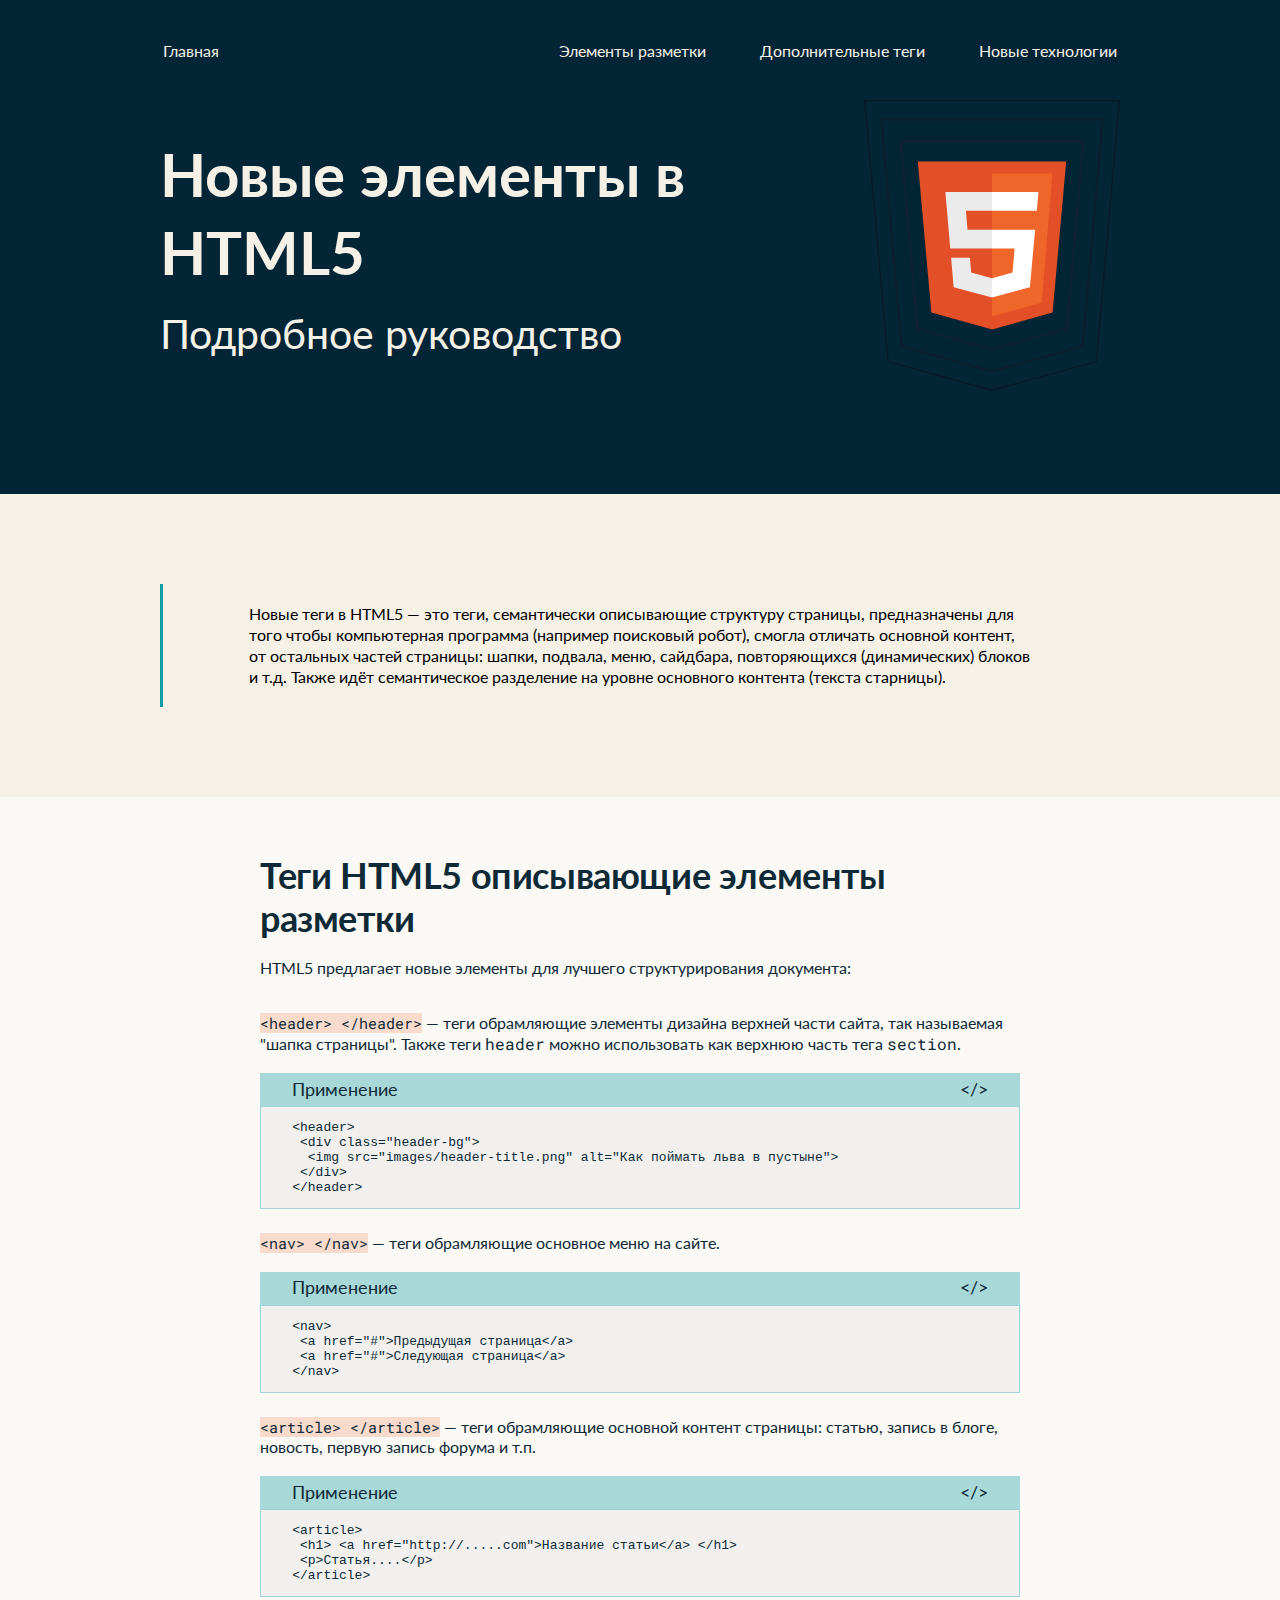
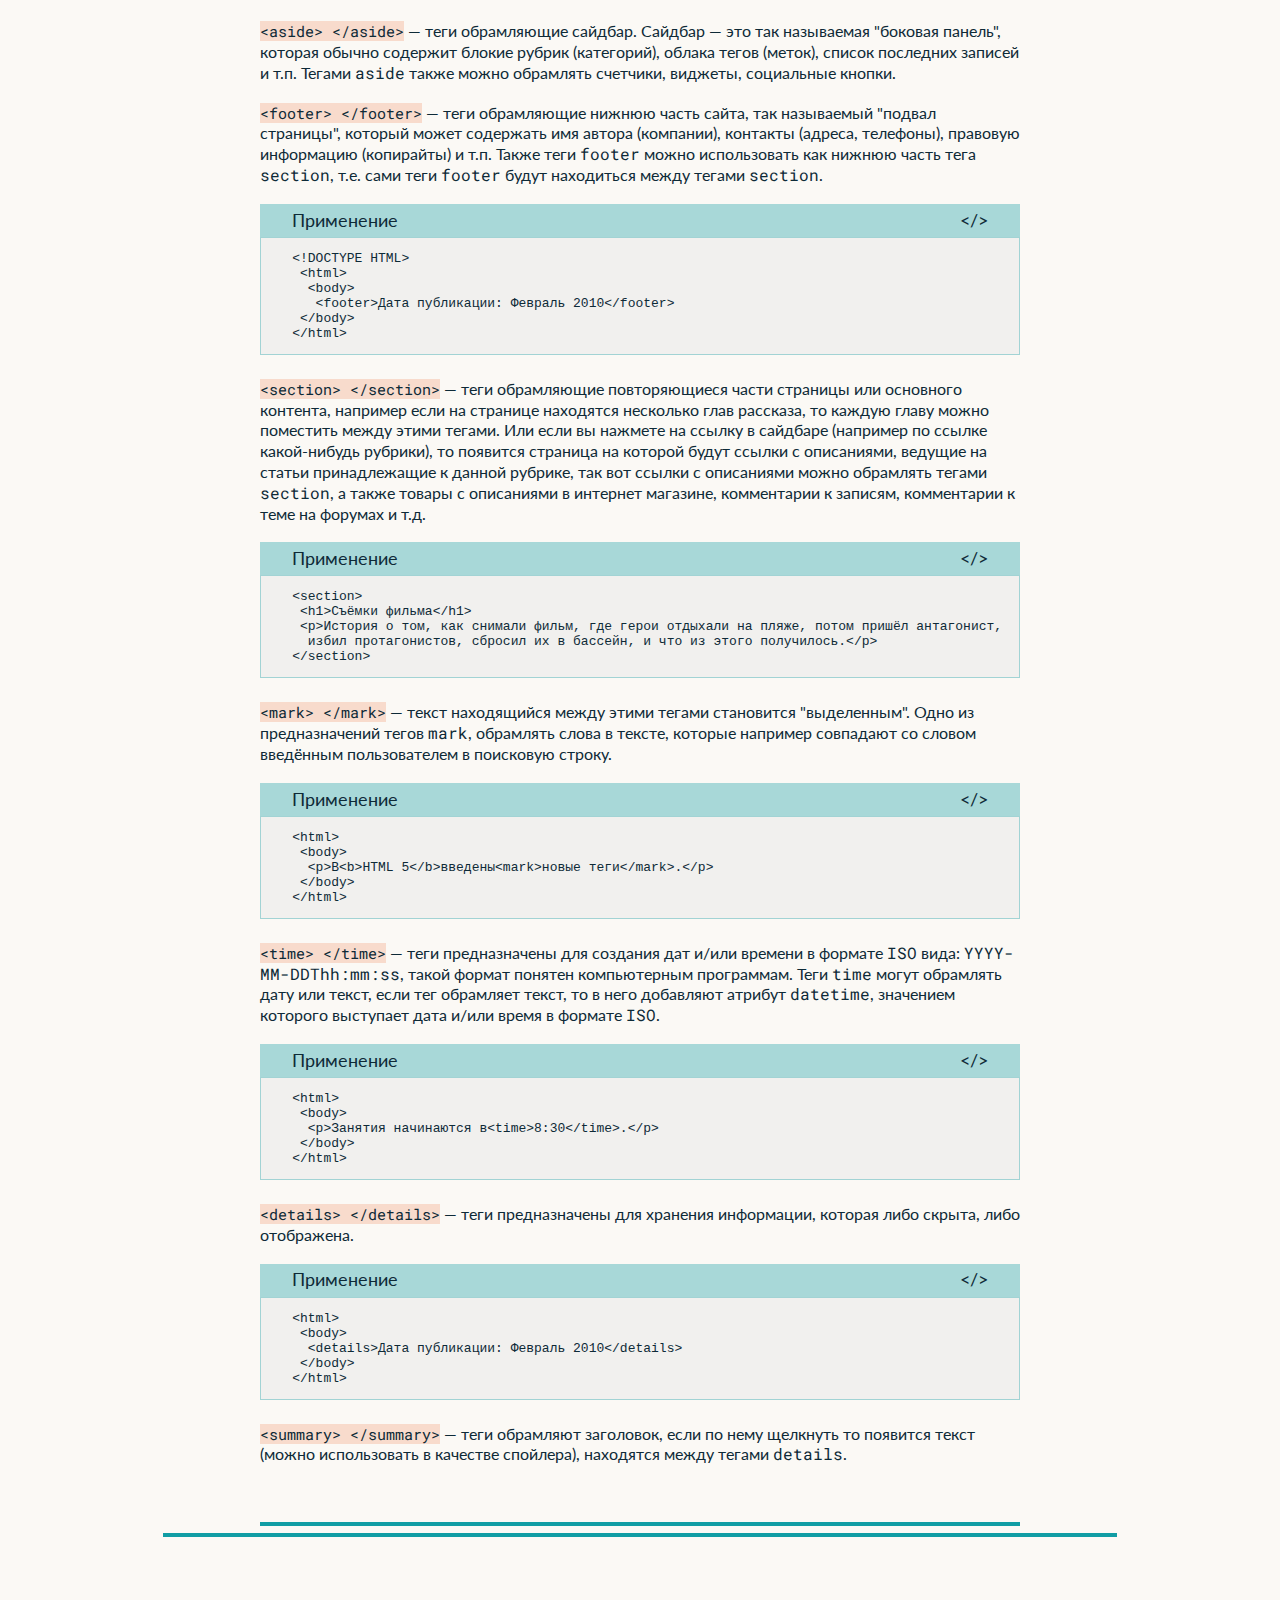
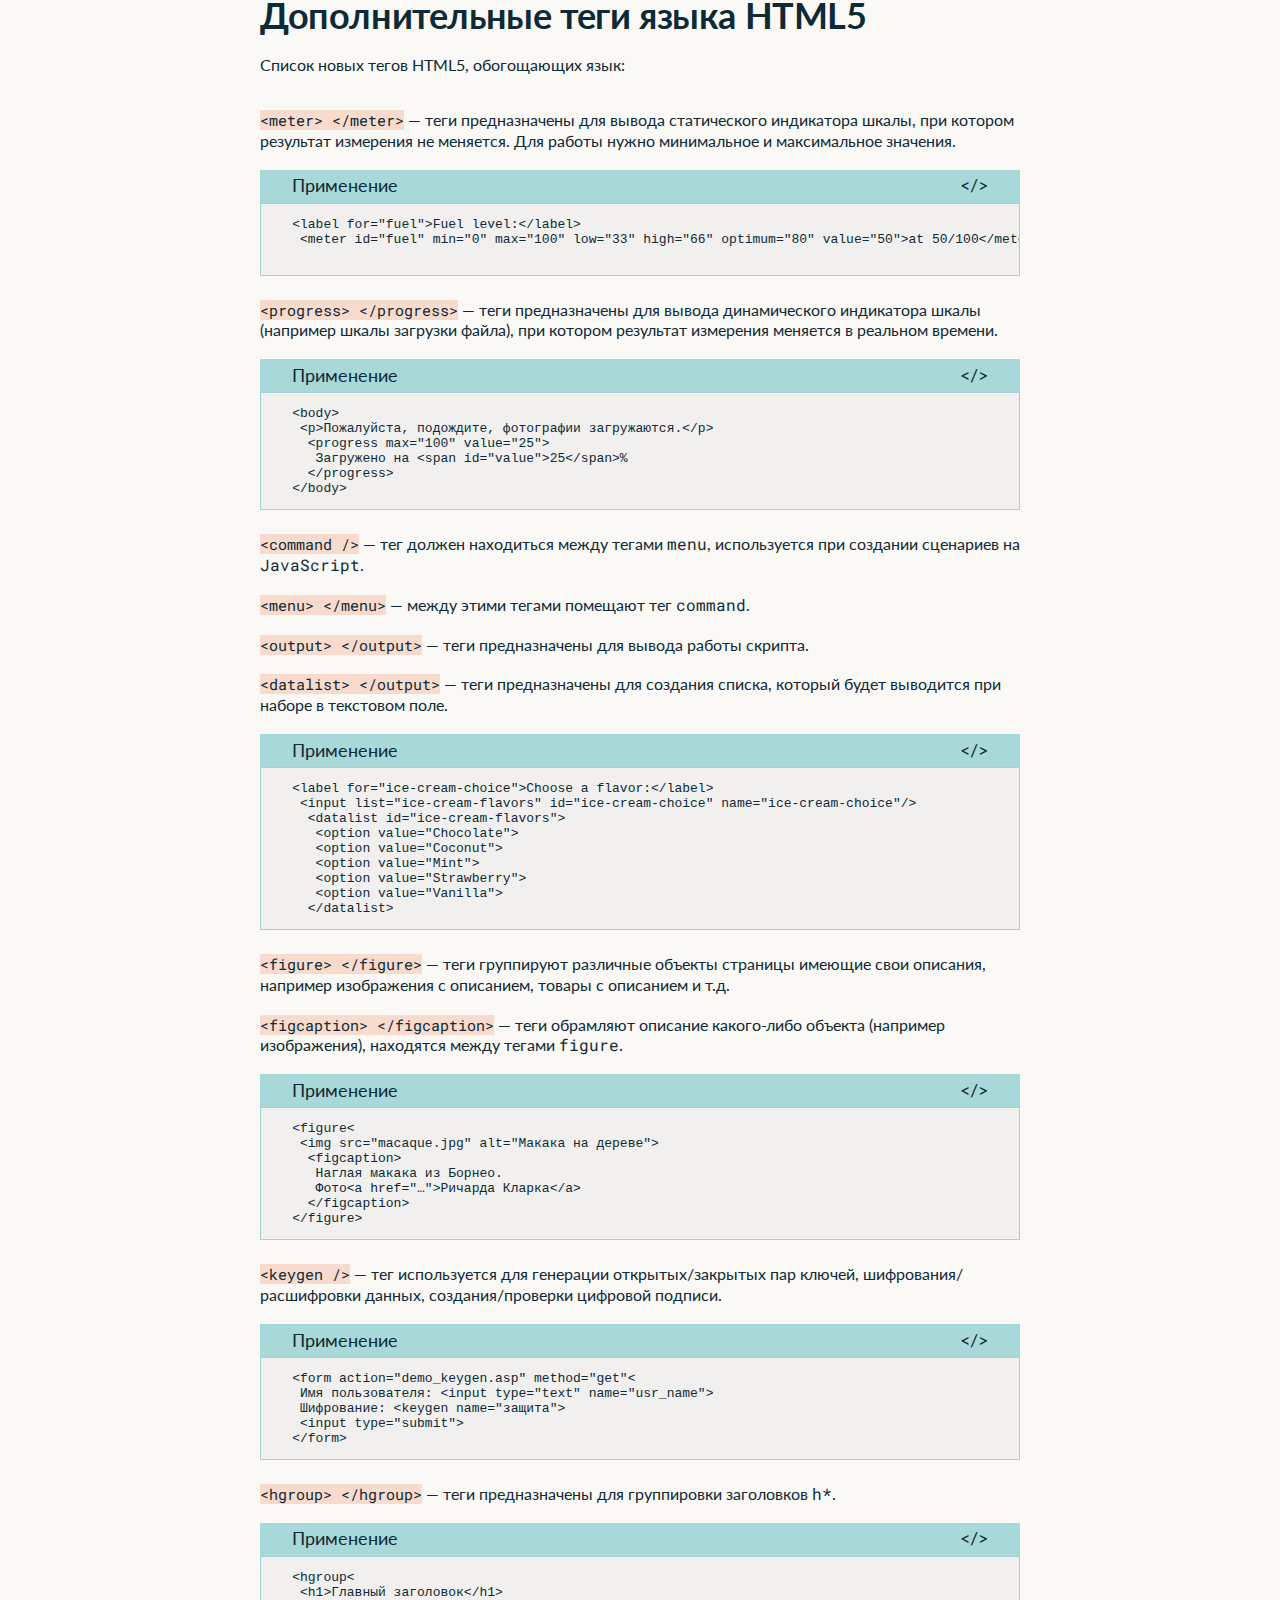
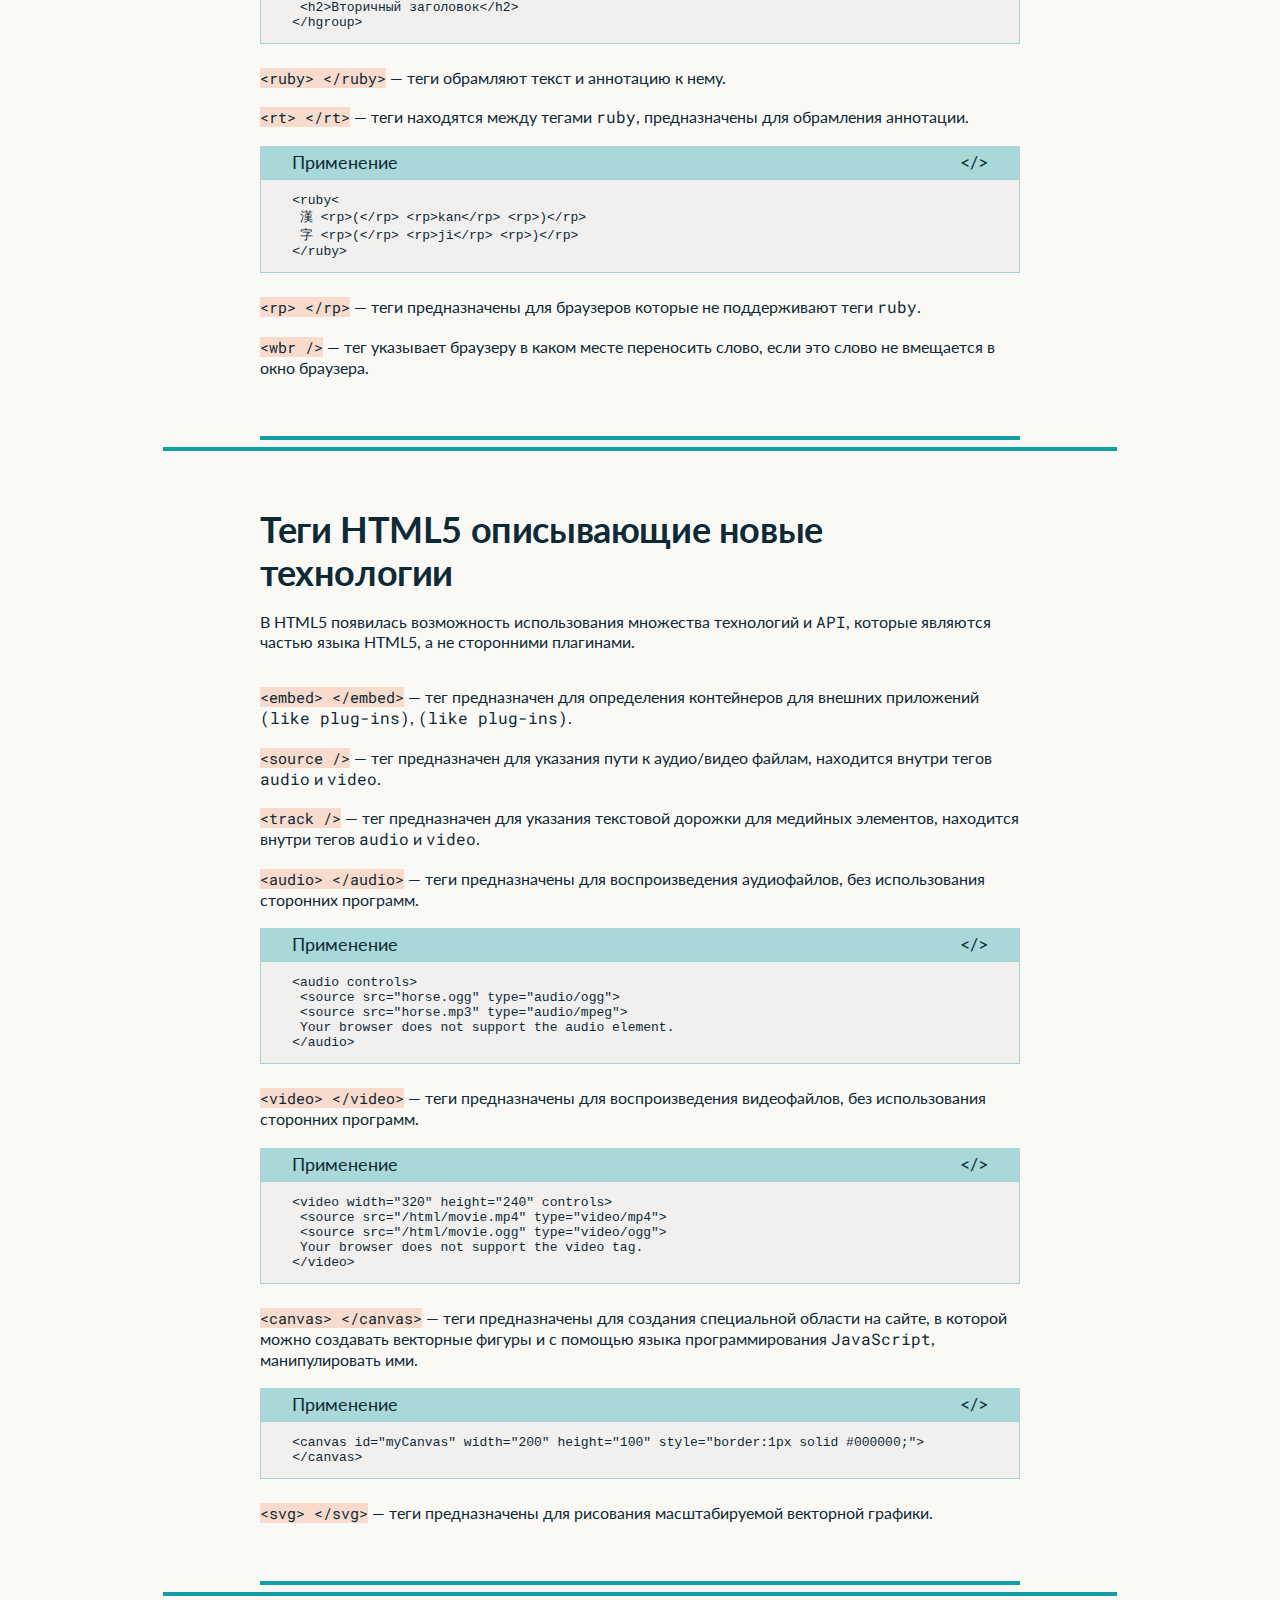
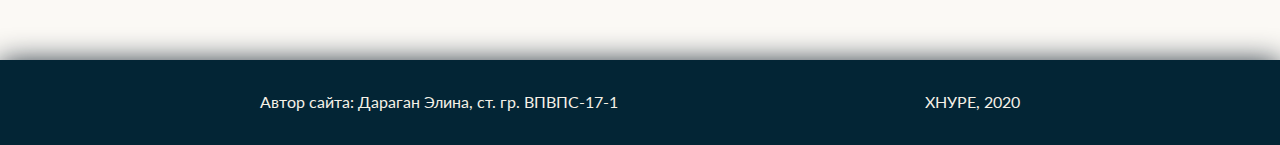
<file: home.html>
<!DOCTYPE html>
<html lang="en">
<head>
    <title>Новые элементы в HTML5</title>
    <link rel="stylesheet" href="assets/styles/style.css"/>
    <meta charset="UTF-8"/>
    <meta name="viewport" content="width=device-width, initial-scale=1.0">

    <link href="https://cdnjs.cloudflare.com/ajax/libs/font-awesome/5.13.0/css/all.min.css" rel="stylesheet">
    <link href="https://fonts.googleapis.com/css2?family=Roboto+Mono&display=swap" rel="stylesheet">
    <link href="https://fonts.googleapis.com/css2?family=Lato:wght@700&display=swap" rel="stylesheet">

</head>
<body>
<div class="wrapper">
    <header class="header">
        <div class="header-container container">
            <div class="main-link">
                <a id="link-home">Главная</a>
            </div>

            <div class="menu">
                <span class="menu-global menu-top"></span>
                <span class="menu-global menu-middle"></span>
                <span class="menu-global menu-bottom"></span>
            </div>

            <div class="nav-link">
                <a id="link1">Элементы разметки</a>
                <a id="link2" class="edditional-tag">Дополнительные теги</a>
                <a id="link3">Новые технологии</a>
            </div>
        </div>
    </header>

    <main class="main">
        <div class="preview">
            <div class="preview__main">
                <div class="title">
                    <p class="title_header">Новые элементы в HTML5</p>
                    <p class="title_desc">Подробное руководство</p>
                </div>
                <div class="logo">
                    <img src="assets/logo.svg" alt="HTML5 logo">
                </div>
            </div>
            <div class="preview__description">
                <div class="line">
                    <p>Новые теги в HTML5 — это теги, семантически описывающие структуру страницы, предназначены для
                        того
                        чтобы компьютерная программа (например поисковый робот), смогла отличать основной контент, от
                        остальных частей страницы: шапки, подвала, меню, cайдбара, повторяющихся (динамических) блоков и
                        т.д.
                        Также идёт семантическое разделение на уровне основного контента (текста старницы).</p>
                </div>
            </div>
        </div>

        <div id="id1" class="information">
            <h1>Теги HTML5 описывающие элементы разметки</h1>
            <p class="h-desc">HTML5 предлагает новые элементы для лучшего структурирования документа:</p>

            <p>
                <sapn class="tag">&ltheader&gt; &lt;/header&gt;</sapn>
                — теги обрамляющие элементы дизайна верхней части сайта, так называемая "шапка страницы". Также теги
                <span class="simple-tag">header</span> можно использовать как верхнюю часть тега
                <span class="simple-tag">section</span>.
            </p>
            <div class="code-card">
                <div class="header">
                    <p>Применение</p>
                    <p>&lt;/&gt;</p>
                </div>
                <div class="main">
<pre>
    &lt;header&gt;
     &lt;div class="header-bg"&gt;
      &lt;img src="images/header-title.png" alt="Как поймать льва в пустыне"&gt;
     &lt;/div&gt;
    &lt;/header&gt;
</pre>
                </div>
            </div>

            <p>
                <span class="tag">&lt;nav&gt; &lt;/nav&gt;</span> — теги обрамляющие основное меню на сайте.
            </p>
            <div class="code-card">
                <div class="header">
                    <p>Применение</p>
                    <p>&lt;/&gt;</p>
                </div>
                <div class="main">
<pre>
    &lt;nav&gt;
     &lt;a href="#"&gt;Предыдущая страница&lt;/a&gt;
     &lt;a href="#"&gt;Следующая страница&lt;/a&gt;
    &lt;/nav&gt;
</pre>
                </div>
            </div>

            <p>
                <span class="tag">&lt;article&gt; &lt;/article&gt;</span> — теги обрамляющие основной контент страницы:
                статью, запись в блоге, новость, первую запись форума и т.п.
            </p>
            <div class="code-card">
                <div class="header">
                    <p>Применение</p>
                    <p>&lt;/&gt;</p>
                </div>
                <div class="main">
<pre>
    &lt;article&gt;
     &lt;h1&gt; &lt;a href="http://.....com"&gt;Название статьи&lt;/a&gt; &lt;/h1&gt;
     &lt;p&gt;Статья....&lt;/p&gt;
    &lt;/article&gt;
</pre>
                </div>
            </div>

            <p>
                <span class="tag">&lt;aside&gt; &lt;/aside&gt;</span> — теги обрамляющие сайдбар. Сайдбар — это так
                называемая "боковая панель", которая обычно содержит блокие рубрик (категорий), облака тегов (меток),
                список последних записей и т.п. Тегами <span class="simple-tag">aside</span> также можно обрамлять
                счетчики, виджеты,
                социальные кнопки.
            </p>

            <br>

            <p>
                <span class="tag">&lt;footer&gt; &lt;/footer&gt;</span> — теги обрамляющие нижнюю часть сайта, так
                называемый "подвал страницы", который может содержать имя автора (компании), контакты (адреса,
                телефоны), правовую информацию (копирайты) и т.п. Также теги <span class="simple-tag">footer</span>
                можно использовать как
                нижнюю часть тега <span class="simple-tag">section</span>, т.е. сами теги <span class="simple-tag">footer</span>
                будут находиться между тегами <span class="simple-tag">section</span>.
            </p>
            <div class="code-card">
                <div class="header">
                    <p>Применение</p>
                    <p>&lt;/&gt;</p>
                </div>
                <div class="main">
<pre>
    &lt;!DOCTYPE HTML&gt;
     &lt;html&gt;
      &lt;body&gt;
       &lt;footer&gt;Дата публикации: Февраль 2010&lt;/footer&gt;
     &lt;/body&gt;
    &lt;/html&gt;
</pre>
                </div>
            </div>

            <p>
                <span class="tag">&lt;section&gt; &lt;/section&gt;</span> — теги обрамляющие повторяющиеся части
                страницы или основного контента, например если на странице находятся несколько глав рассказа, то каждую
                главу можно поместить между этими тегами. Или если вы нажмете на ссылку в сайдбаре
                (например по ссылке какой-нибудь рубрики), то появится страница на которой будут ссылки с описаниями,
                ведущие на статьи
                принадлежащие к данной рубрике, так вот ссылки с описаниями можно обрамлять тегами <span
                    class="simple-tag">section</span>, а также
                товары с описаниями в
                интернет магазине, комментарии к записям, комментарии к теме на форумах и т.д.
            </p>
            <div class="code-card">
                <div class="header">
                    <p>Применение</p>
                    <p>&lt;/&gt;</p>
                </div>
                <div class="main">
<pre>
    &lt;section&gt;
     &lt;h1&gt;Съёмки фильма&lt;/h1&gt;
     &lt;p&gt;История о том, как снимали фильм, где герои отдыхали на пляже, потом пришёл антагонист,
      избил протагонистов, сбросил их в бассейн, и что из этого получилось.&lt;/p&gt;
    &lt;/section&gt;
</pre>
                </div>
            </div>

            <p>
                <span class="tag">&lt;mark&gt; &lt;/mark&gt;</span> — текст находящийся между этими тегами становится
                "выделенным". Одно из предназначений тегов <span class="simple-tag">mark</span>, обрамлять слова в
                тексте, которые например совпадают со
                словом введённым пользователем в поисковую строку.
            </p>
            <div class="code-card">
                <div class="header">
                    <p>Применение</p>
                    <p>&lt;/&gt;</p>
                </div>
                <div class="main">
<pre>
    &lt;html&gt;
     &lt;body&gt;
      &lt;p&gt;В&lt;b&gt;HTML 5&lt;/b&gt;введены&lt;mark&gt;новые теги&lt;/mark&gt;.&lt;/p&gt;
     &lt;/body&gt;
    &lt;/html&gt;
</pre>
                </div>
            </div>

            <p>
                <span class="tag">&lt;time&gt; &lt;/time&gt;</span> — теги предназначены для создания дат и/или времени
                в формате <span class="simple-tag">ISO</span> вида: <span class="simple-tag">YYYY-MM-DDThh:mm:ss</span>,
                такой формат понятен компьютерным программам. Теги <span class="simple-tag">time</span> могут
                обрамлять дату или текст, если тег обрамляет текст, то в него добавляют атрибут
                <span class="simple-tag">datetime</span>, значением которого выступает дата и/или время в формате <span
                    class="simple-tag">ISO</span>.
            </p>
            <div class="code-card">
                <div class="header">
                    <p>Применение</p>
                    <p>&lt;/&gt;</p>
                </div>
                <div class="main">
<pre>
    &lt;html&gt;
     &lt;body&gt;
      &lt;p&gt;Занятия начинаются в&lt;time&gt;8:30&lt;/time&gt;.&lt;/p&gt;
     &lt;/body&gt;
    &lt;/html&gt;
</pre>
                </div>
            </div>

            <p>
                <span class="tag">&lt;details&gt; &lt;/details&gt;</span> — теги предназначены для хранения информации,
                которая либо скрыта, либо отображена.
            </p>
            <div class="code-card">
                <div class="header">
                    <p>Применение</p>
                    <p>&lt;/&gt;</p>
                </div>
                <div class="main">
<pre>
    &lt;html&gt;
     &lt;body&gt;
      &lt;details&gt;Дата публикации: Февраль 2010&lt;/details&gt;
     &lt;/body&gt;
    &lt;/html&gt;
</pre>
                </div>
            </div>

            <p>
                <span class="tag">&lt;summary&gt; &lt;/summary&gt;</span> — теги обрамляют заголовок, если по нему
                щелкнуть то появится текст (можно использовать в качестве спойлера), находятся между тегами <span
                    class="simple-tag">details</span>.
            </p>

            <hr class="hr1">

        </div>

        <div class="container hr">
            <hr class="hr2">
        </div>

        <div id="id2" class="information">
            <h1>Дополнительные теги языка HTML5</h1>
            <p class="h-desc">Список новых тегов HTML5, обогощающих язык:</p>

            <p>
                <span class="tag">&lt;meter&gt; &lt;/meter&gt;</span>
                — теги предназначены для вывода статического индикатора шкалы, при котором результат измерения не
                меняется. Для работы нужно минимальное и максимальное значения.
            </p>
            <div class="code-card">
                <div class="header">
                    <p>Применение</p>
                    <p>&lt;/&gt;</p>
                </div>
                <div class="main">
<pre>
    &lt;label for="fuel"&gt;Fuel level:&lt;/label&gt;
     &lt;meter id="fuel" min="0" max="100" low="33" high="66" optimum="80" value="50"&gt;at 50/100&lt;/meter&gt;

</pre>
                </div>
            </div>

            <p>
                <span class="tag">&lt;progress&gt; &lt;/progress&gt;</span>
                — теги предназначены для вывода динамического индикатора шкалы (например шкалы загрузки файла), при котором результат измерения меняется в реальном времени.
            </p>
            <div class="code-card">
                <div class="header">
                    <p>Применение</p>
                    <p>&lt;/&gt;</p>
                </div>
                <div class="main">
<pre>
    &lt;body&gt;
     &lt;p&gt;Пожалуйста, подождите, фотографии загружаются.&lt;/p&gt;
      &lt;progress max="100" value="25"&gt;
       Загружено на &lt;span id="value"&gt;25&lt;/span&gt;%
      &lt;/progress&gt;
    &lt;/body&gt;
</pre>
                </div>
            </div>

            <p>
                <span class="tag">&lt;command /&gt;</span>
                — тег должен находиться между тегами <span class="simple-tag">menu</span>, используется при создании сценариев на <span class="simple-tag">JavaScript</span>.
            </p>

            <br>

            <p>
                <span class="tag">&lt;menu&gt; &lt;/menu&gt;</span>
                — между этими тегами помещают тег <span class="simple-tag">command</span>.
            </p>

            <br>

            <p>
                <span class="tag">&lt;output&gt; &lt;/output&gt;</span>
                — теги предназначены для вывода работы скрипта.
            </p>

            <br>

            <p>
                <span class="tag">&lt;datalist&gt; &lt;/output&gt;</span>
                — теги предназначены для создания списка, который будет выводится при наборе в текстовом поле.
            </p>
            <div class="code-card">
                <div class="header">
                    <p>Применение</p>
                    <p>&lt;/&gt;</p>
                </div>
                <div class="main">
<pre>
    &lt;label for="ice-cream-choice"&gt;Choose a flavor:&lt;/label&gt;
     &lt;input list="ice-cream-flavors" id="ice-cream-choice" name="ice-cream-choice"/&gt;
      &lt;datalist id="ice-cream-flavors"&gt;
       &lt;option value="Chocolate"&gt;
       &lt;option value="Coconut"&gt;
       &lt;option value="Mint"&gt;
       &lt;option value="Strawberry"&gt;
       &lt;option value="Vanilla"&gt;
      &lt;/datalist&gt;
</pre>
                </div>
            </div>

            <p>
                <span class="tag">&lt;figure&gt; &lt;/figure&gt;</span>
                — теги группируют различные объекты страницы имеющие свои описания, например изображения с описанием, товары с описанием и т.д.
            </p>

            <br>

            <p>
                <span class="tag">&lt;figcaption&gt; &lt;/figcaption&gt;</span>
                — теги обрамляют описание какого-либо объекта (например изображения), находятся  между тегами <span class="simple-tag">figure</span>.
            </p>
            <div class="code-card">
                <div class="header">
                    <p>Применение</p>
                    <p>&lt;/&gt;</p>
                </div>
                <div class="main">
<pre>
    &lt;figure&lt;
     &lt;img src="macaque.jpg" alt="Макака на дереве"&gt;
      &lt;figcaption&gt;
       Наглая макака из Борнео.
       Фото&lt;a href="…"&gt;Ричарда Кларка&lt;/a&gt;
      &lt;/figcaption&gt;
    &lt;/figure&gt;
</pre>
                </div>
            </div>

            <p>
                <span class="tag">&lt;keygen /&gt;</span>
                — тег используется для генерации открытых/закрытых пар ключей, шифрования/расшифровки данных, создания/проверки цифровой подписи.
            </p>
            <div class="code-card">
                <div class="header">
                    <p>Применение</p>
                    <p>&lt;/&gt;</p>
                </div>
                <div class="main">
<pre>
    &lt;form action="demo_keygen.asp" method="get"&lt;
     Имя пользователя: &lt;input type="text" name="usr_name"&gt;
     Шифрование: &lt;keygen name="защита"&gt;
     &lt;input type="submit"&gt;
    &lt;/form&gt;
</pre>
                </div>
            </div>

            <p>
                <span class="tag">&lt;hgroup&gt; &lt;/hgroup&gt;</span>
                — теги предназначены для группировки заголовков <span class="simple-tag">h*</span>.
            </p>
            <div class="code-card">
                <div class="header">
                    <p>Применение</p>
                    <p>&lt;/&gt;</p>
                </div>
                <div class="main">
<pre>
    &lt;hgroup&lt;
     &lt;h1&gt;Главный заголовок&lt;/h1&gt;
     &lt;h2&gt;Вторичный заголовок&lt;/h2&gt;
    &lt;/hgroup&gt;
</pre>
                </div>
            </div>

            <p>
                <span class="tag">&lt;ruby&gt; &lt;/ruby&gt;</span>
                — теги обрамляют текст и аннотацию к нему.
            </p>

            <br>

            <p>
                <span class="tag">&lt;rt&gt; &lt;/rt&gt;</span>
                — теги находятся между тегами <span class="simple-tag">ruby</span>, предназначены для обрамления аннотации.
            </p>
            <div class="code-card">
                <div class="header">
                    <p>Применение</p>
                    <p>&lt;/&gt;</p>
                </div>
                <div class="main">
<pre>
    &lt;ruby&lt;
     漢 &lt;rp&gt;(&lt;/rp&gt; &lt;rp&gt;kan&lt;/rp&gt; &lt;rp&gt;)&lt;/rp&gt;
     字 &lt;rp&gt;(&lt;/rp&gt; &lt;rp&gt;ji&lt;/rp&gt; &lt;rp&gt;)&lt;/rp&gt;
    &lt;/ruby&gt;
</pre>
                </div>
            </div>


            <p>
                <span class="tag">&lt;rp&gt; &lt;/rp&gt;</span>
                — теги предназначены для браузеров которые не поддерживают теги <span class="simple-tag">ruby</span>.
            </p>

            <br>

            <p>
                <span class="tag">&lt;wbr /&gt;</span>
                — тег указывает браузеру в каком месте переносить слово, если это слово не вмещается в окно браузера.
            </p>

            <hr class="hr1">

        </div>

        <div class="container hr">
            <hr class="hr2">
        </div>

        <div id="id3" class="information">
            <h1>Теги HTML5 описывающие новые технологии</h1>
            <p class="h-desc">В HTML5 появилась возможность использования множества технологий и <span class="simple-tag">API</span>, которые являются
                частью языка
                HTML5, а не сторонними плагинами.</p>

            <p>
                <span class="tag">&lt;embed&gt; &lt;/embed&gt;</span>
                — тег предназначен для определения контейнеров для внешних приложений <span class="simple-tag">(like plug-ins)</span>, <span class="simple-tag">(like plug-ins)</span>.
            </p>

            <br>

            <p>
                <span class="tag">&lt;source /&gt;</span>
                — тег предназначен для указания пути к аудио/видео файлам, находится внутри тегов <span class="simple-tag">audio</span> и <span class="simple-tag">video</span>.
            </p>

            <br>

            <p>
                <span class="tag">&lt;track /&gt;</span>
                — тег предназначен для указания текстовой дорожки для медийных элементов, находится внутри тегов <span class="simple-tag">audio</span> и <span class="simple-tag">video</span>.
            </p>

            <br>

            <p>
                <span class="tag">&lt;audio&gt; &lt;/audio&gt;</span>
                — теги предназначены для воспроизведения аудиофайлов, без использования сторонних программ.
            </p>
            <div class="code-card">
                <div class="header">
                    <p>Применение</p>
                    <p>&lt;/&gt;</p>
                </div>
                <div class="main">
<pre>
    &lt;audio controls&gt;
     &lt;source src="horse.ogg" type="audio/ogg"&gt;
     &lt;source src="horse.mp3" type="audio/mpeg"&gt;
     Your browser does not support the audio element.
    &lt;/audio&gt;
</pre>
                </div>
            </div>

            <p>
                <span class="tag">&lt;video&gt; &lt;/video&gt;</span>
                — теги предназначены для воспроизведения видеофайлов, без использования сторонних программ.
            </p>
            <div class="code-card">
                <div class="header">
                    <p>Применение</p>
                    <p>&lt;/&gt;</p>
                </div>
                <div class="main">
<pre>
    &lt;video width="320" height="240" controls&gt;
     &lt;source src="/html/movie.mp4" type="video/mp4"&gt;
     &lt;source src="/html/movie.ogg" type="video/ogg"&gt;
     Your browser does not support the video tag.
    &lt;/video&gt;
</pre>
                </div>
            </div>

            <p>
                <span class="tag">&lt;canvas&gt; &lt;/canvas&gt;</span>
                — теги предназначены для создания специальной области на сайте, в которой можно создавать векторные фигуры и с помощью языка программирования <span class="simple-tag">JavaScript</span>, манипулировать ими.
            </p>
            <div class="code-card">
                <div class="header">
                    <p>Применение</p>
                    <p>&lt;/&gt;</p>
                </div>
                <div class="main">
<pre>
    &lt;canvas id="myCanvas" width="200" height="100" style="border:1px solid #000000;"&gt;
    &lt;/canvas&gt;
</pre>
                </div>
            </div>

            <p>
                <span class="tag">&lt;svg&gt; &lt;/svg&gt;</span>
                — теги предназначены для рисования масштабируемой векторной графики.
            </p>

            <hr class="hr1">

        </div>

        <div class="container hr">
            <hr class="hr2">
        </div>

        <div class="information"></div>

    </main>

    <footer class="footer">
        <p>Автор сайта: Дараган Элина, ст. гр. ВПВПС-17-1</p>
        <p>ХНУРЕ, 2020</p>
    </footer>
</div>

<script src="https://code.jquery.com/jquery-3.5.1.min.js" integrity="sha256-9/aliU8dGd2tb6OSsuzixeV4y/faTqgFtohetphbbj0=" crossorigin="anonymous"></script>
<script>
    $(function(){
        var shrinkHeader = 500;
        $(window).scroll(function() {
            var scroll = getCurrentScroll();
            if ( scroll >= shrinkHeader ) {
                $('.header-container').addClass('shrink');
            }
            else {
                $('.header-container').removeClass('shrink');
            }
        });
        function getCurrentScroll() {
            return window.pageYOffset || document.documentElement.scrollTop;
        }






        var Menu = {

            el: {
                ham: $('.menu'),
                menuTop: $('.menu-top'),
                menuMiddle: $('.menu-middle'),
                menuBottom: $('.menu-bottom')
            },

            init: function() {
                Menu.bindUIactions();
            },

            bindUIactions: function() {
                Menu.el.ham
                    .on(
                        'click',
                        function(event) {
                            event.preventDefault();
                            Menu.activateMenu(event);
                            const navEl = document.querySelector('.nav-link');
                            navEl.style.display = navEl.style.display === 'flex' ? 'none' : 'flex';
                        }
                    );
            },

            activateMenu: function() {
                Menu.el.menuTop.toggleClass('menu-top-click');
                Menu.el.menuMiddle.toggleClass('menu-middle-click');
                Menu.el.menuBottom.toggleClass('menu-bottom-click');
            }
        };

        Menu.init();

    });
</script>

<script>
    (function() {
        document.getElementById('link-home').addEventListener('click', function () {
            document.querySelector('body').scrollIntoView({
                behavior: 'smooth'
            });
        });
        for(let i = 1; i < 4; i++) {
            document.getElementById(`link${i}`).addEventListener('click', function () {
                const event = new Event('click');
                if (window.innerWidth <= 768) {
                    document.querySelector('.menu').dispatchEvent(event);
                }
                document.querySelector(`#id${i}`).scrollIntoView({
                    behavior: 'smooth'
                });
            });
        }
    })()
</script>

</body>
</html>
</file>
<file: assets/styles/style.css>
* {
    box-sizing: border-box;
}

html {
    scroll-behavior: smooth;
}

body {
    margin: 0;
    padding: 0;
    font-family: "Lato", sans-serif;
    font-style: normal;
    font-weight: normal;
}

hr,
h1,
p {
    margin: 0;
}

p {
    line-height: 1.3em;
}

.container {
    padding: 0 163px;
}

header.header {
    position: fixed;
    top: 0;
    left: 0;
    width: 100%;
    z-index: 1000;
    overflow: hidden;
    text-align: center;
    background: #032535;
    /* box-shadow: 0px 7px 20px rgba(33, 51, 68, 0.8); */
    /*font-size: 14px;*/
}

header .menu {
    display: none;
}

header .header-container a {
    font-size: 16px;
    font-weight: normal;
    -webkit-transition: all 0.3s;
    -moz-transition: all 0.3s;
    transition: all 0.3s;
}

header .header-container.shrink a {
    font-size: 14px;
    -webkit-transition: all 0.3s;
    -moz-transition: all 0.3s;
    transition: all 0.3s;
}

header .header-container {
    display: flex;
    justify-content: space-between;
    align-items: center;
    height: 100px;
    -webkit-transition: height 0.3s;
    -moz-transition: height 0.3s;
    transition: height 0.3s;
}

header .header-container.shrink {
    height: 65px;
    line-height: 30px;
    -webkit-transition: height 0.3s;
    -moz-transition: height 0.3s;
    transition: height 0.3s;
}

header.header a {
    cursor: pointer;
    text-decoration: none;
    color: #f5f1e7;
}

header.header a:hover {
    border-bottom: 2px solid #119da4;
}

header.header .nav-link a.edditional-tag {
    margin: 0 50px;
}

main .preview {
}

main .preview__main {
    display: flex;
    justify-content: space-between;
    align-items: center;
    background: #032535;
    color: #f5f1e7;
    padding: 100px 160px;
    /*box-shadow: 0px 3px 30px #0a1826;*/
}

main .preview__main .title_header {
    font-size: 60px;
    font-weight: bold;
}

main .preview__main .title_desc {
    font-size: 41px;
    padding-top: 16px;
}

main .preview__main .logo img {
    width: 20vw;
}

main .preview__description {
    position: relative;
    padding: 90px 160px;
    background: #F5F1E7;
}

main .preview__description .line {
    border-left: 3px solid #119DA4;
}

main .preview__description p {
    padding: 20px 86px;
}

.information {
    padding: 57px 260px 7px;
    color: #0E2A37;
    background: rgba(245, 241, 231, 0.4);;
}

.information h1 {
    font-family: "Lato", sans-serif;
    font-style: normal;
    font-weight: bold;
    font-size: 36px;
    line-height: 43px;
    letter-spacing: -0.4px;
    margin-bottom: 18px;
}

.h-desc {
    margin-bottom: 34px;
}

.tag {
    background: rgba(239, 101, 42, 0.2);
    font-family: 'Roboto Mono', monospace;
    font-style: normal;
    font-weight: normal;
    font-size: 15px;
    line-height: 18px;
}

.simple-tag {
    font-family: 'Roboto Mono', monospace;
}

.code-card {
    margin: 18px 0 24px 0;
}

.code-card .header {
    display: flex;
    justify-content: space-between;
    align-items: center;
    padding: 0 32px;
    height: 33px;
    background: rgba(45, 167, 172, 0.4);
    font-family: 'Lato', sans-serif;
    /*font-weight: bold;*/
    font-size: 18px;
    line-height: 22px;
}

.code-card .main {
    overflow-x: scroll;
    background: rgba(231, 231, 231, 0.5);
    border: 1px solid rgba(45, 167, 172, 0.4);
    box-sizing: border-box;
}

.container.hr {
    background: rgba(245, 241, 231, 0.4);
}

hr.hr1 {
    margin-top: 57px;
    border: 2px solid #119DA4;
}

hr.hr2 {
    border: 2px solid #119DA4;
}

.footer {
    display: flex;
    justify-content: space-between;
    align-items: center;
    color: #F5F1E7;
    padding: 0 260px;
    height: 85px;
    background: #032535;
    box-shadow: 0 3px 30px #0A1826;
}

@media only screen and (max-width: 768px) {
    /* For mobile phones: */

    .container {
        padding: 0 10px;
    }

    header.header {
        /*display: none;*/
        height: 65px;
    }

    header .menu {
        display: block;
    }

    header .header-container {
        font-size: 18px;
        padding: 0 24px;
        height: 65px;
    }

    header .header-container .nav-link {
        display: none;
        flex-direction: column;
        align-items: flex-start;
        position: fixed;
        top: 65px;
        left: 0;
        z-index: 1004;
        background: #032535;
        width: 100%;
    }

    header .header-container .nav-link a {
        padding: 10px 25px;
        text-transform: uppercase;
        border-bottom: 1px solid #022e4a;
        width: 100%;
        text-align: left;
    }

    header.header .nav-link a.edditional-tag {
        margin: 0;
    }

    main .preview__main {
        padding: 85px 15px 50px;
    }

    main .preview__main .title_header {
        font-size: 42px;
        font-weight: bold;
    }

    main .preview__main .title_desc {
        font-size: 24px;
    }

    main .preview__main .logo {
        display: none;
    }

    main .preview__description {
        padding: 20px 10px;
    }

    main .preview__description p {
        padding: 20px 10px;
    }



    .information {
        padding: 70px 15px 7px;
    }

    .information h1 {
        font-size: 24px;
        line-height: 24px;
    }

    .footer {
        padding: 0 15px;
        flex-direction: column;
        justify-content: center;
        font-size: 12px;
        height: 65px;
    }

}







.menu {
    cursor: pointer;
    padding-left: 1.25em;
    position: relative;
    width: 35px;
    height: 35px;
}
.menu-global {
    backface-visibility: hidden;
    position: absolute;
    left: 0;
    border-top: 4px solid white;
    width: 100%;
    transition: 0.45s;
}
.menu-top {
    top: 0;
}
.menu-middle {
    top: 12px;
}
.menu-bottom {
    top: 24px;
}
.menu-top-click {
    backface-visibility: hidden;
    top: 15px;
    transform: rotate(50deg);
    transition: 0.45s 0.4s;
}
.menu-middle-click {
    opacity: 0;
}
.menu-bottom-click {
    backface-visibility: hidden;
    top: 15px;
    transform: rotate(-410deg);
    transition: 0.45s 0.4s;
}
</file>
